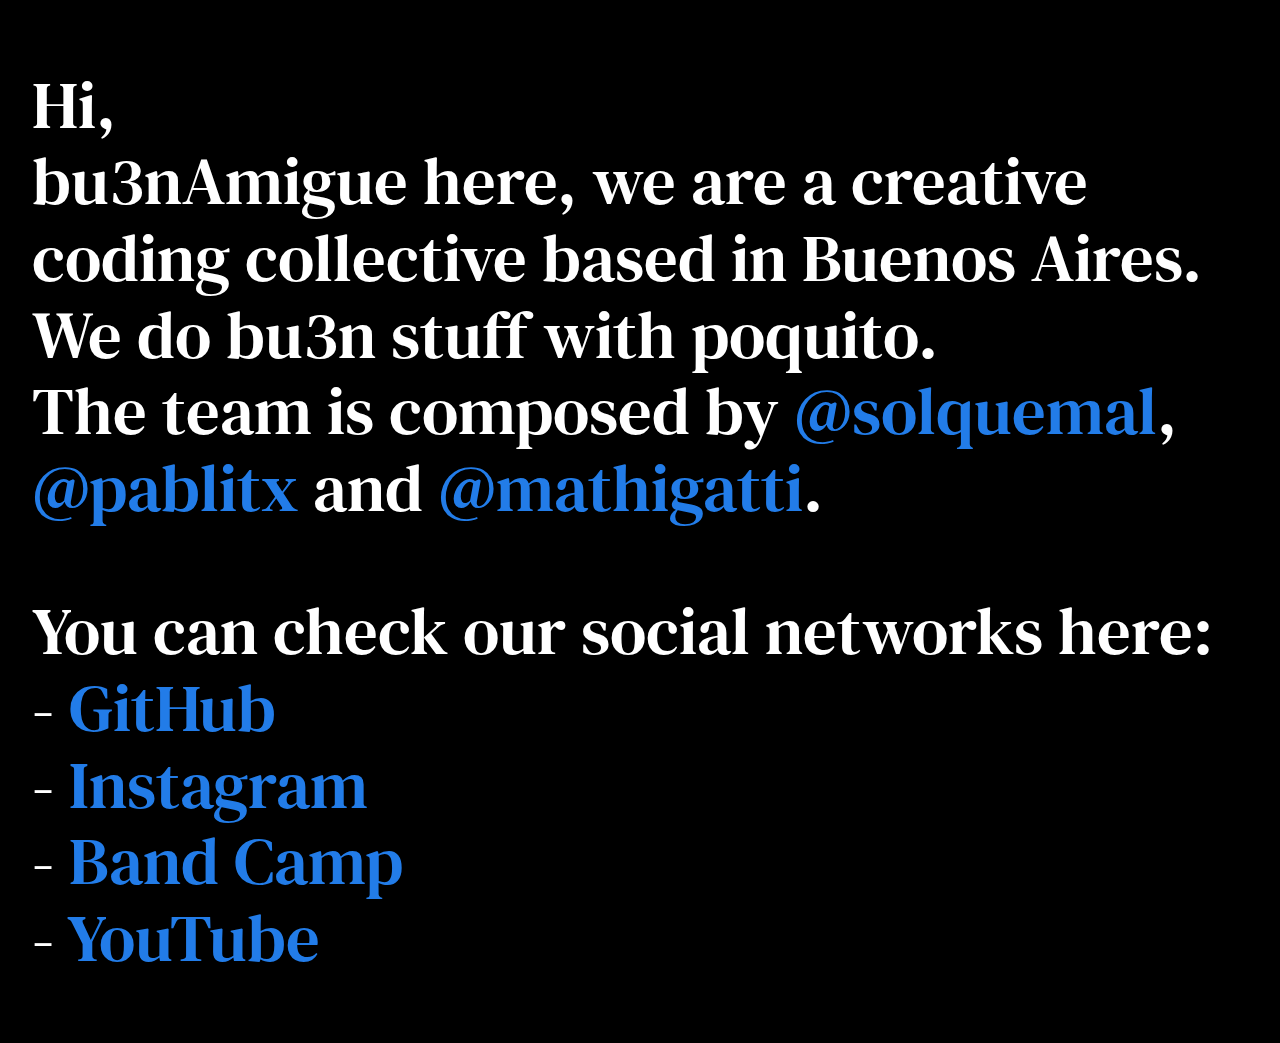
<file: index.html>
<!DOCTYPE html>
<html lang="en-us">
    <head>
        <meta charset="utf-8">
        <title>bu3nAmigue</title>
        <meta name="author" content="bu3nAmigue" />
    	<link href="https://fonts.googleapis.com/css?family=DM+Serif+Text&display=swap" rel="stylesheet">
        <link rel="stylesheet" href="/css/bold.css" type="text/css" />

	  <!-- Title -->

	  <title>bu3nAmigue</title>
	  <meta property="og:title" content="bu3nAmigue">

	  <!--Favicon-->
	  <link rel="icon" href="https://mathigatti.com/favicon/favicon.png">

	  <!--Preview Images-->

	    <meta property="og:image" content="https://bu3namigue.github.io/bu3nAmigue.jpg">
	    <link rel="image_src" href="/bu3nAmigue.jpg">

	  <!--Description-->
	    
	      <meta name="description" content="Creative coding collective based in Buenos Aires">
	      <meta property="og:description" content="Creative coding collective based in Buenos Aires">

	  <!--Author-->
	  <meta name="twitter:card" content="summary_large_image">	    
	    
	<!--Favicon-->
	<link rel="icon" href="https://mathigatti.com/favicon/favicon.png">

    </head>
    <body>
      <article>
      <p>Hi,<br>
  	  bu3nAmigue here, we are a creative coding collective based in Buenos Aires. We do bu3n stuff with poquito.<br>
	  The team is composed by <a href="https://solquemal.com/">@solquemal</a>, <a href="https://pablitx.com/">@pablitx</a> and <a href="https://www.mathigatti.com">@mathigatti</a>.
	</p>

      <p>You can check our social networks here:<br>
	      - <a href="https://www.github.com/bu3namigue/">GitHub</a><br>
	      - <a href="https://www.instagram.com/bu3namigue/">Instagram</a><br>
	      - <a href="https://bu3namigue.bandcamp.com/">Band Camp</a><br>
	      - <a href="https://www.youtube.com/channel/UCnjUJE2RUee2IwyopOHQ6wg">YouTube</a>
      </p>

      </article>
    </body>
</html>
</file>
<file: css/bold.css>
@charset "UTF-8";

@import url('https://fonts.googleapis.com/css?family=Open+Sans:300i');

body {
    margin: 2em;
	font-family: 'DM Serif Text', serif;
    font-style: normal;
    background: black;
    color: white;
}

a {
    color: #227ce8;
    text-decoration: none;
}

article p {
    line-height: 1.15em;
    font-size: 50pt;
}
</file>
